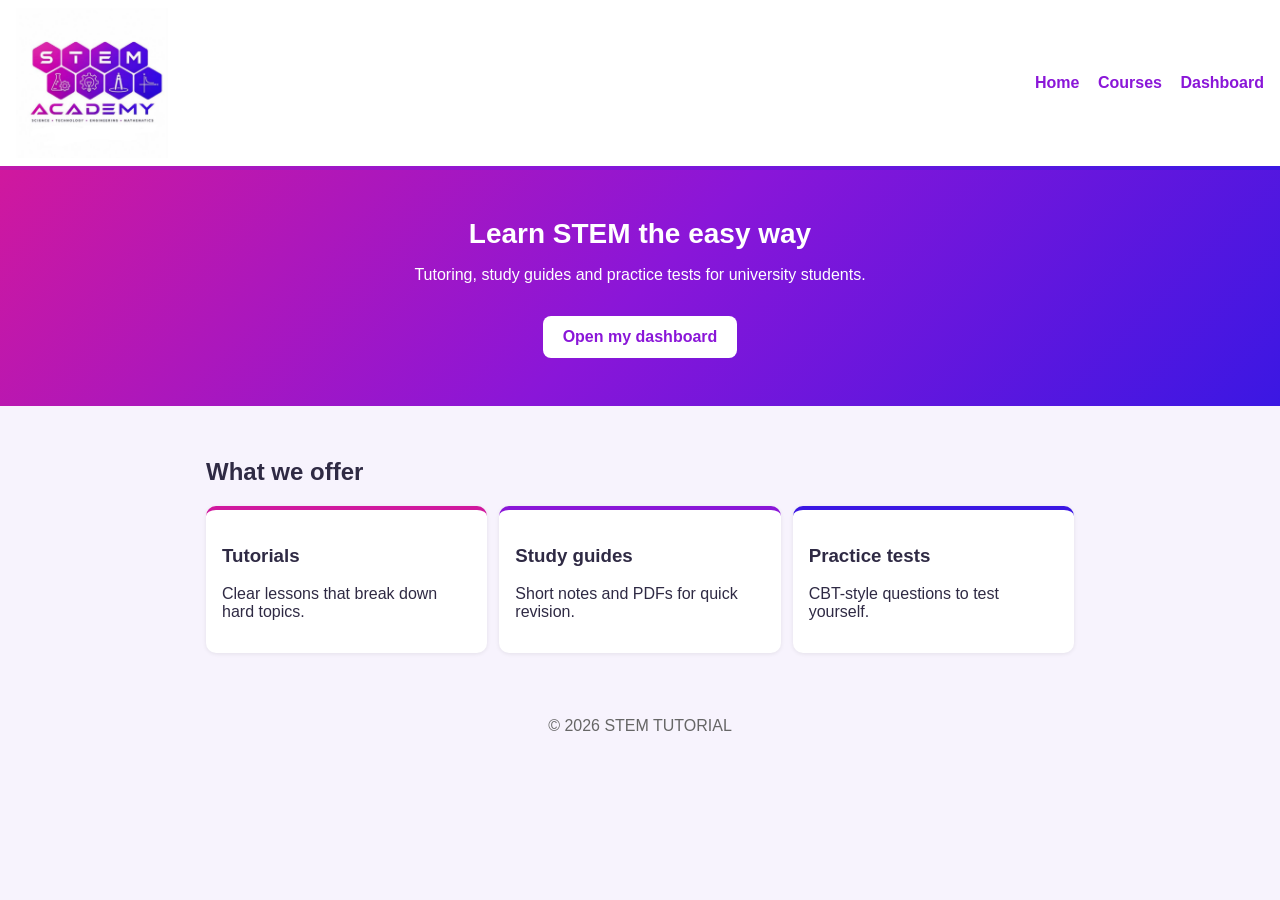
<file: index.html>
<!DOCTYPE html>
<html lang="en">
<head>
  <meta charset="UTF-8">
  <meta name="viewport" content="width=device-width, initial-scale=1.0">
  <title>STEM TUTORIAL</title>
  <link rel="stylesheet" href="style.css">
</head>
<body>
  <header class="site-header">
  <img src="logo.jpg" alt="STEM logo" class="logo">
  <nav>
  <a href="index.html">Home</a>
  <a href="courses.html">Courses</a>
  <a href="dashboard.html">Dashboard</a>
  </nav>
</header>

  <section class="hero">
    <h1>Learn STEM the easy way</h1>
    <p>Tutoring, study guides and practice tests for university students.</p>
    <a class="btn" href="dashboard.html">Open my dashboard</a>
  </section>

  <section id="courses" class="section">
    <h2>What we offer</h2>
    <div class="cards">
      <div class="card"><h3>Tutorials</h3><p>Clear lessons that break down hard topics.</p></div>
      <div class="card"><h3>Study guides</h3><p>Short notes and PDFs for quick revision.</p></div>
      <div class="card"><h3>Practice tests</h3><p>CBT-style questions to test yourself.</p></div>
    </div>
  </section>

  <footer class="site-footer">
    <p>&copy; 2026 STEM TUTORIAL</p>
  </footer>
  <script src="script.js"></script>
</body>
</html>
</file>
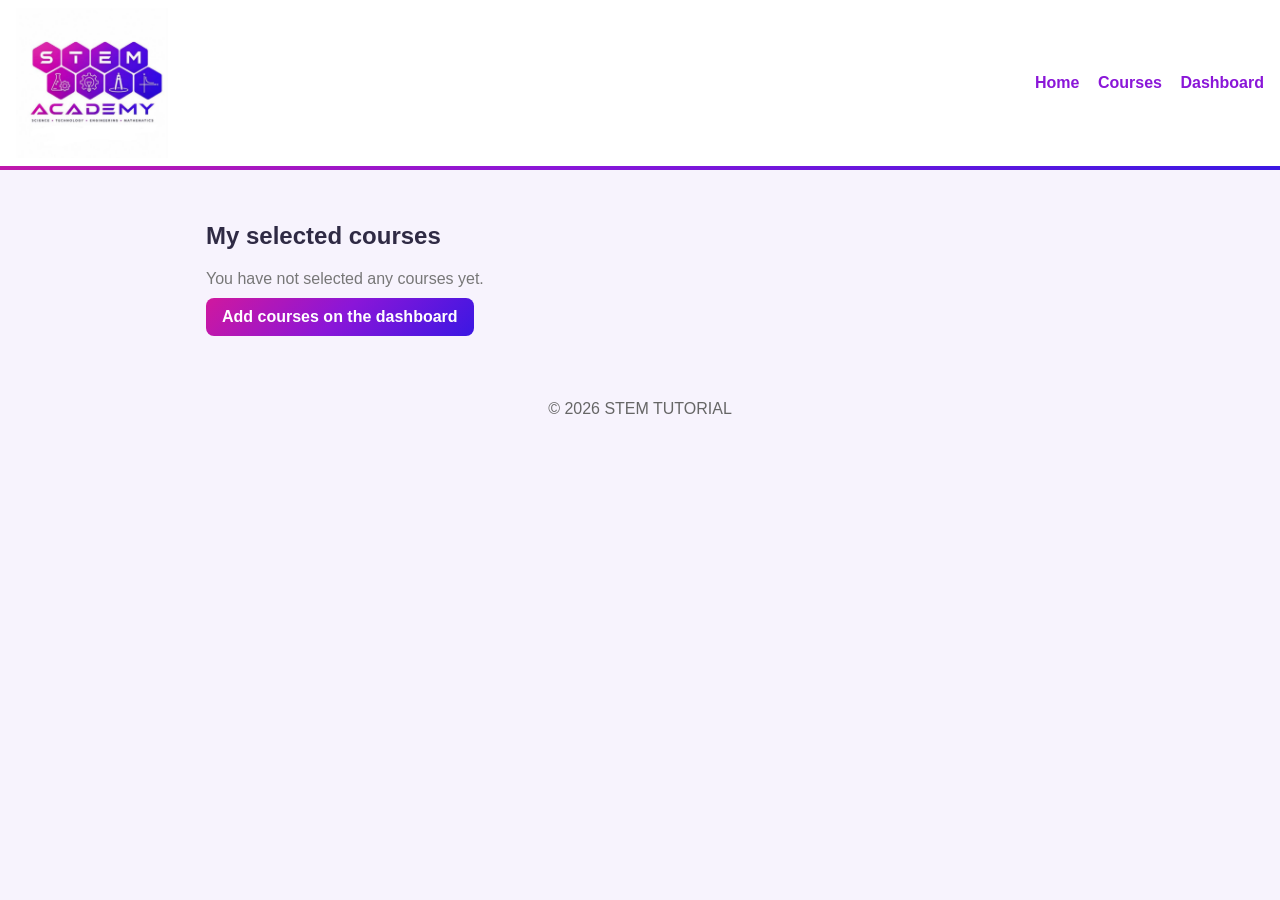
<file: courses.html>
<!DOCTYPE html>
<html lang="en">
<head>
  <meta charset="UTF-8">
  <meta name="viewport" content="width=device-width, initial-scale=1.0">
  <title>My Courses | STEM TUTORIAL</title>
  <link rel="stylesheet" href="style.css">
</head>
<body>
  <header class="site-header">
    <img src="logo.jpg" alt="STEM logo" class="logo">
    <nav>
      <a href="index.html">Home</a>
      <a href="courses.html">Courses</a>
      <a href="dashboard.html">Dashboard</a>
    </nav>
  </header>

  <main class="section">
    <h2>My selected courses</h2>
    <div id="selectedCourses"></div>
  </main>

  <footer class="site-footer">
    <p>&copy; 2026 STEM TUTORIAL</p>
  </footer>
  <script src="script.js"></script>
</body>
</html>
</file>
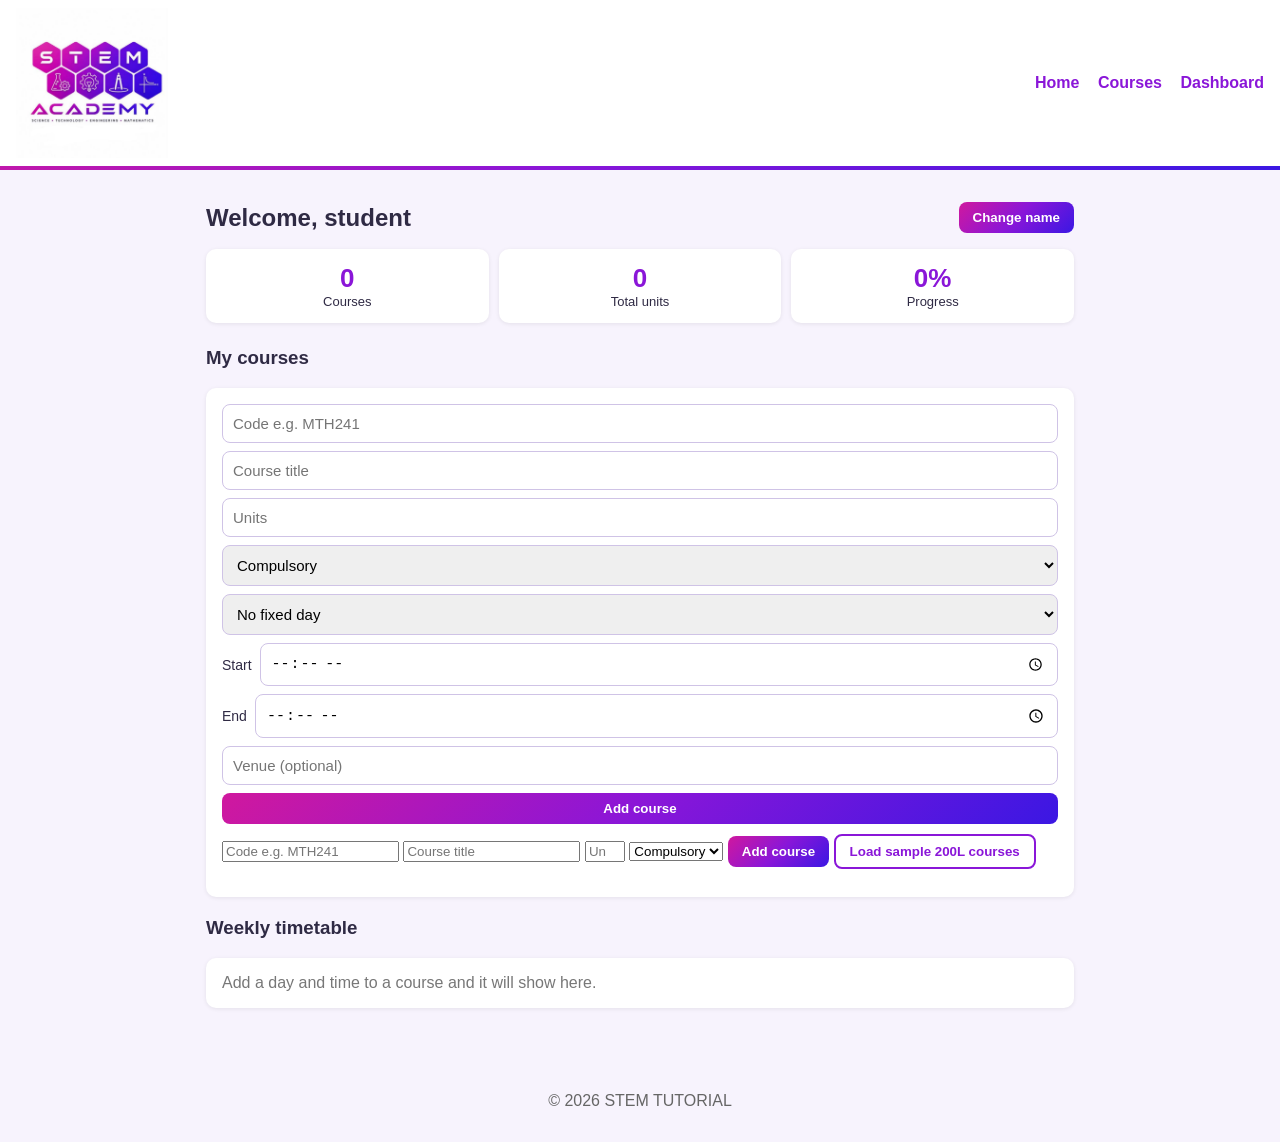
<file: dashboard.html>
<!DOCTYPE html>
<html lang="en">
<head>
  <meta charset="UTF-8">
  <meta name="viewport" content="width=device-width, initial-scale=1.0">
  <title>Student Dashboard | STEM TUTORIAL</title>
  <link rel="stylesheet" href="style.css">
</head>
<body>
  <header class="site-header">
    <img src="logo.jpg" alt="STEM logo" class="logo">
    <nav>
  <a href="index.html">Home</a>
  <a href="courses.html">Courses</a>
  <a href="dashboard.html">Dashboard</a>
    </nav>
  </header>

  <main class="section">
    <div class="welcome">
      <h2 id="greeting">Welcome, student</h2>
      <button id="changeName" class="btn-small">Change name</button>
    </div>

    <div class="stats">
      <div class="stat"><span class="stat-num" id="statCourses">0</span>Courses</div>
      <div class="stat"><span class="stat-num" id="statUnits">0</span>Total units</div>
      <div class="stat"><span class="stat-num" id="statDone">0%</span>Progress</div>
    </div>

    <h3>My courses</h3>
<div class="panel">
  <form id="courseForm" class="course-form">
  <input id="cCode" placeholder="Code e.g. MTH241" required>
  <input id="cTitle" placeholder="Course title" required>
  <input id="cUnits" type="number" min="1" max="6" placeholder="Units" required>
  <select id="cStatus">
    <option value="C">Compulsory</option>
    <option value="E">Elective</option>
    <option value="R">Required</option>
  </select>
  <select id="cDay">
    <option value="">No fixed day</option>
    <option value="Mon">Monday</option>
    <option value="Tue">Tuesday</option>
    <option value="Wed">Wednesday</option>
    <option value="Thu">Thursday</option>
    <option value="Fri">Friday</option>
  </select>
  <label>Start <input id="cStart" type="time"></label>
  <label>End <input id="cEnd" type="time"></label>
  <input id="cVenue" placeholder="Venue (optional)">
  <button type="submit" class="btn-small">Add course</button>
</form>
    <input id="cCode" placeholder="Code e.g. MTH241" required>
    <input id="cTitle" placeholder="Course title" required>
    <input id="cUnits" type="number" min="1" max="6" placeholder="Units" required>
    <select id="cStatus">
      <option value="C">Compulsory</option>
      <option value="E">Elective</option>
      <option value="R">Required</option>
    </select>
    <button type="submit" class="btn-small">Add course</button>
  </form>
  <button id="loadSample" class="btn-ghost">Load sample 200L courses</button>
  <ul id="courseList" class="course-list"></ul>
</div>
    

    <h3>Weekly timetable</h3>
<div class="panel" id="timetable"></div>
  </main>

  <footer class="site-footer">
    <p>&copy; 2026 STEM TUTORIAL</p>
  </footer>
  <script src="script.js"></script>
</body>
</html>
</file>
<file: style.css>
:root {
  --magenta:#D0189E;
  --purple:#8A16D8;
  --indigo:#3B17E3;
  --ink:#2F2A44;
  --bg:#F7F3FD;
  --brand-gradient:linear-gradient(135deg,var(--magenta),var(--purple),var(--indigo));
}
* { box-sizing:border-box; }
body { font-family:Arial,sans-serif; margin:0; background:var(--bg); color:var(--ink); }

.site-header { display:flex; justify-content:space-between; align-items:center;
  flex-wrap:wrap; gap:8px; background:#fff; padding:8px 16px;
  border-bottom:4px solid transparent; border-image:var(--brand-gradient) 1; }
.logo { height:150px; display:block; }
nav a { color:var(--purple); text-decoration:none; margin-left:14px; font-weight:bold; }

.hero { text-align:center; padding:48px 16px; color:#fff; background:var(--brand-gradient); }
.hero h1 { margin:0 0 8px; font-size:28px; }
.btn { display:inline-block; margin-top:16px; padding:12px 20px; background:#fff;
  color:var(--purple); border-radius:8px; text-decoration:none; font-weight:bold; }

.section { padding:32px 16px; max-width:900px; margin:0 auto; }
.cards { display:grid; gap:12px; grid-template-columns:repeat(auto-fit,minmax(220px,1fr)); }
.card { background:#fff; padding:16px; border-radius:10px;
  border-top:4px solid var(--purple); box-shadow:0 1px 4px rgba(0,0,0,.08); }
.card:nth-child(1) { border-top-color:var(--magenta); }
.card:nth-child(3) { border-top-color:var(--indigo); }

.site-footer { text-align:center; padding:16px; color:#666; }
.welcome { display:flex; justify-content:space-between; align-items:center;
  flex-wrap:wrap; gap:8px; }
.welcome h2 { margin:0; }
.btn-small { background:var(--brand-gradient); color:#fff; border:0;
  padding:8px 14px; border-radius:8px; font-weight:bold; }

.stats { display:grid; grid-template-columns:repeat(3,1fr); gap:10px; margin:16px 0 24px; }
.stat { background:#fff; border-radius:10px; padding:14px 8px; text-align:center;
  font-size:13px; box-shadow:0 1px 4px rgba(0,0,0,.08); }
.stat-num { display:block; font-size:26px; font-weight:bold; color:var(--purple); }

.panel { background:#fff; border-radius:10px; padding:16px; margin-bottom:20px;
  box-shadow:0 1px 4px rgba(0,0,0,.08); }
.muted { color:#777; margin:0; }
.course-form { display:grid; gap:8px; margin-bottom:10px; }
.course-form input, .course-form select { padding:10px; border:1px solid #cfc3e6;
  border-radius:8px; font-size:15px; }
.btn-ghost { background:#fff; color:var(--purple); border:2px solid var(--purple);
  padding:8px 14px; border-radius:8px; font-weight:bold; margin-bottom:12px; }

.course-list { list-style:none; margin:0; padding:0; }
.course-list li { display:flex; align-items:center; gap:10px; padding:10px 0;
  border-top:1px solid #eee3f7; }
.course-info { flex:1; }
.course-info small { color:#777; }
.course-list li.done strong { text-decoration:line-through; color:#999; }
.remove { background:none; border:0; color:var(--magenta); font-size:22px; }
.course-form label { display:flex; align-items:center; gap:8px; font-size:14px; }
.course-form label input { flex:1; }

#timetable h4 { margin:12px 0 6px; color:var(--purple); }
.slot { display:flex; align-items:center; gap:10px; padding:10px; margin-bottom:6px;
  background:#faf7ff; border-left:4px solid var(--purple); border-radius:6px; }
.slot-time { font-size:13px; color:#555; min-width:130px; }
.slot-name { font-weight:bold; flex:1; }
.slot.clash { border-left-color:var(--magenta); background:#fff0f8; }
.clash-tag { background:var(--magenta); color:#fff; font-size:11px;
  padding:2px 8px; border-radius:10px; }
.course-card { background:#fff; border-radius:10px; padding:14px; margin-bottom:10px;
  border-left:4px solid var(--purple); box-shadow:0 1px 4px rgba(0,0,0,.08); }
.course-card h4 { margin:0 0 4px; color:var(--purple); }
.course-card p { margin:4px 0; font-size:14px; }
.tag { display:inline-block; font-size:11px; padding:2px 8px; border-radius:10px;
  background:#efe6fb; color:var(--purple); margin-right:6px; }
.tag.done { background:#e3f6e8; color:#1d7a3a; }
.total { font-weight:bold; margin:0 0 12px; }
.link-btn { display:inline-block; margin-top:10px; padding:10px 16px;
  background:var(--brand-gradient); color:#fff; border-radius:8px;
  text-decoration:none; font-weight:bold; }
</file>
